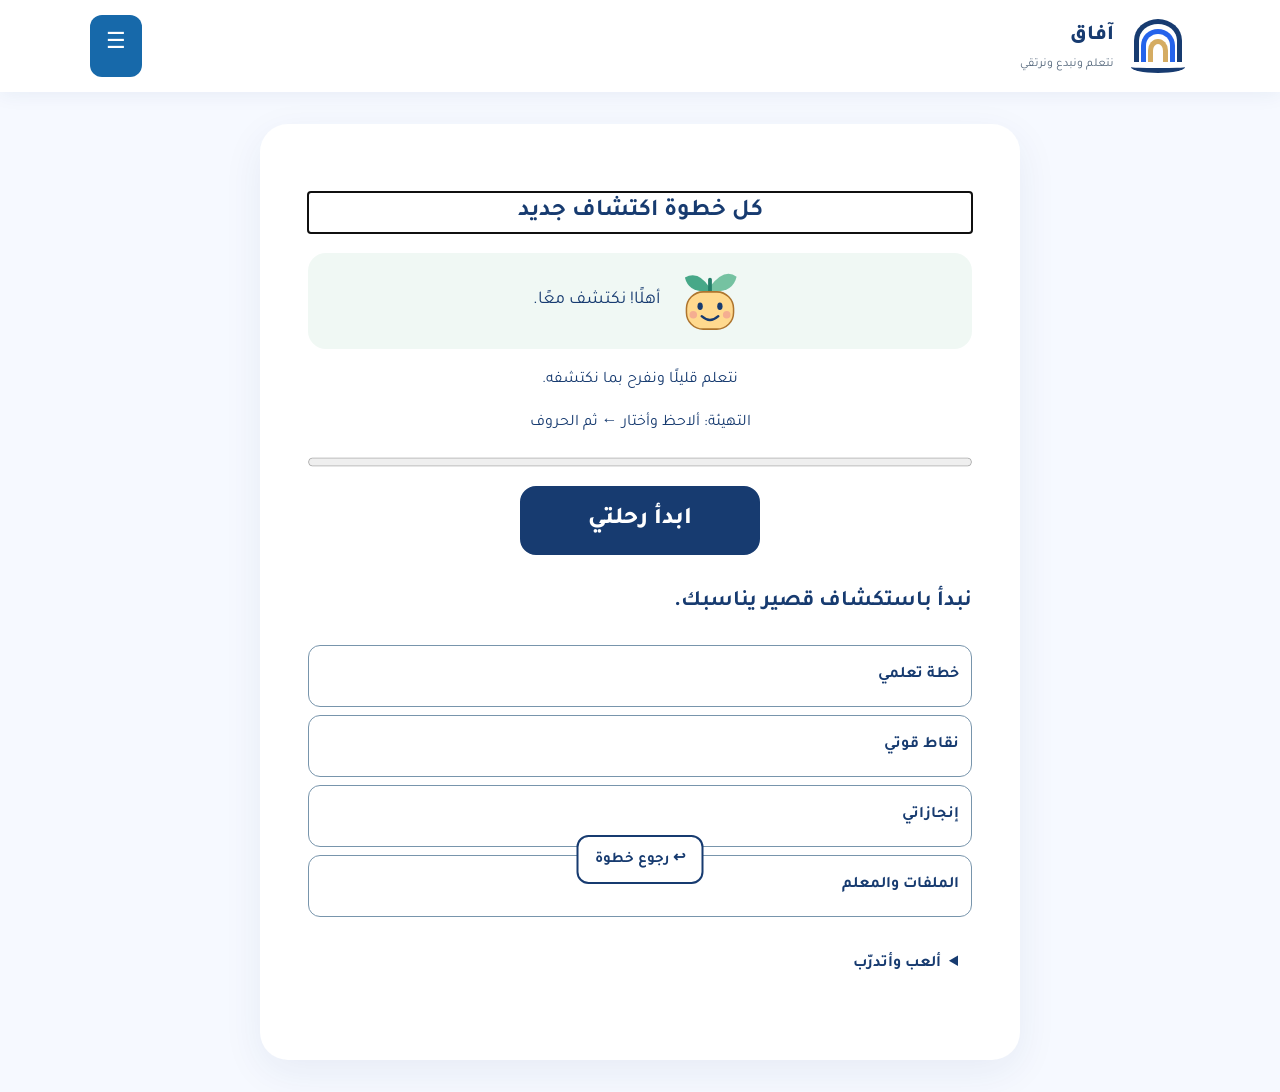
<file: index.html>
<!DOCTYPE html>
<html lang="ar" dir="rtl">
<head>
  <meta charset="UTF-8">
  <meta name="viewport" content="width=device-width, initial-scale=1">
  <meta name="theme-color" content="#173b70">
  <meta name="description" content="آفاق لتأسيس الأطفال في القراءة والكتابة العربية">
  <title>آفاق</title>
  <link rel="stylesheet" href="styles.css">

<link rel="stylesheet" href="visual-dark-fix.css">
  <link rel="stylesheet" href="afaq-fonts.css">
<link rel="stylesheet" href="large-questions.css?v=1">
<link rel="stylesheet" href="independent-writing.css?v=1">
<link rel="stylesheet" href="student-journey.css"><link rel="stylesheet" href="diagnostic-placement.css"><link rel="stylesheet" href="child-experience.css"><link rel="stylesheet" href="afaq-workspace.css"><link rel="stylesheet" href="child-activity.css">
<link rel="stylesheet" href="personalized-learning.css">
</head>
<body>
  <header class="topbar">
    <div class="brand">
      <div class="brand-logo afaq-coded-logo" role="img" aria-label="شعار آفاق"><span class="afaq-arch arch-one"></span><span class="afaq-arch arch-two"></span><span class="afaq-arch arch-three"></span><span class="afaq-book"></span></div>
      <div>
        <h1>آفاق</h1>
        <p>نتعلم ونبدع ونرتقي</p>
      </div>
    </div>
    <button id="soundToggle" class="sound-button" type="button">🔊 الصوت</button>
  </header>

  <main class="container">
    <section class="welcome">
      <div>
        <span class="welcome-label">رحلة التعلم الممتعة</span>
        <h2>أهلًا بك في عالم الحروف!</h2>
        <p>هيا نتعلم القراءة والكتابة من البداية، خطوة بخطوة.</p>
        <button class="primary-button" id="startButton">ابدأ التعلم ←</button>
      </div>
      <div class="welcome-art" aria-hidden="true">أ ب ت</div>
    </section>

    <section class="progress-section">
      <div class="section-heading">
        <h2>رحلتك التعليمية</h2>
        <span id="progressText">0% مكتمل</span>
      </div>
      <div class="progress-track">
        <div id="progressBar"></div>
      </div>
      <p class="muted">كل خطوة صغيرة تقربك من إتقان القراءة.</p>
    </section>

    <section id="stages">
      <div class="section-heading">
        <h2>ماذا سنتعلم اليوم؟</h2>
        <span class="section-icon">🌟</span>
      </div>

      <div class="stage-grid">
        <button class="stage-card" data-stage="preparation">
          <span class="stage-icon">✏️</span>
          <strong>التهيئة والاستعداد</strong>
          <small>التتبع والتمييز والانتباه</small>
        </button>

        <button class="stage-card" data-stage="letters">
          <span class="stage-icon">🔤</span>
          <strong>عالم الحروف</strong>
          <small>أشكال الحروف وأصواتها</small>
        </button>

        <button class="stage-card" data-stage="movements">
          <span class="stage-icon">🎵</span>
          <strong>الحركات والمدود</strong>
          <small>الفتحة والضمة والكسرة والسكون</small>
        </button>

        <button class="stage-card" data-stage="combination">
          <span class="stage-icon">🧩</span>
          <strong>تركيب الكلمات</strong>
          <small>نجمع الحروف ونقرأ الكلمات</small>
        </button>

        <button class="stage-card" data-stage="writing">
          <span class="stage-icon">🖍️</span>
          <strong>الكتابة والتدريب</strong>
          <small>نتدرب على الكتابة والتتبع</small>
        </button>

        <button class="stage-card" data-stage="games">
          <span class="stage-icon">🏆</span>
          <strong>الألعاب والتحديات</strong>
          <small>نتعلم ونلعب ونكسب النجوم</small>
        </button>
      </div>
    </section>

    <section class="today-card">
      <div>
        <span class="welcome-label">تحدي اليوم</span>
        <h2>هل أنت مستعد لاكتشاف حرف جديد؟</h2>
        <p>ابدأ رحلتك واكتشف عالم اللغة العربية.</p>
      </div>
      <span class="today-star">⭐</span>
    </section>
  </main>

  <footer>
    <strong>آفاق | AFAQ</strong>
    <p>0531343626</p>
    <small>التعلم رحلة ممتعة تبدأ بخطوة.</small>
  </footer>

  <script src="adult-session.js"></script><script src="sounds/effects.js?v=20261111045951"></script><script src="app.js?v=20261115050009"></script>
<script src="writing-board.js"></script>
<script src="word-builder.js"></script>
<script src="skill-menu.js"></script>
<script src="group1-engine.js"></script>
<script src="group1-extra-loader.js"></script>
<script src="preparation.js"></script>
<script src="visual-levels.js"></script>
<script src="memory-game.js"></script>
<script src="auditory-game.js"></script>
  <script src="extra-preparation-games.js"></script>
  <script src="theme-language.js"></script>

<script src="unit1-rules.js"></script>


<script src="unit1-learning.js"></script>
<button id="seviat-menu-button"
  type="button"
  aria-label="فتح القائمة"
  aria-expanded="false"
  aria-controls="seviat-sidebar"
  style="position:fixed;top:16px;right:16px;z-index:9998;
  padding:12px 16px;border-radius:12px;
  background:#1769aa;color:white;border:0;
  font-size:24px;cursor:pointer">
  ☰
</button>

<div id="seviat-menu-overlay"
  style="display:none;position:fixed;inset:0;
  background:rgba(0,0,0,.55);z-index:9998"></div>

<aside id="seviat-sidebar"
  aria-label="القائمة الجانبية"
  style="position:fixed;top:0;right:0;bottom:0;
  width:min(320px,85vw);background:#14283e;
  color:white;z-index:9999;padding:24px;
  box-sizing:border-box;overflow-y:auto;
  transform:translateX(110%);
  transition:transform .25s ease">

  <button id="seviat-menu-close"
    type="button"
    style="background:transparent;color:white;
    border:0;font-size:28px;cursor:pointer"
    aria-label="إغلاق القائمة">✕</button>

  <h2>آفاق | AFAQ</h2>
  <hr>

  <button id="seviat-parent-settings"
    type="button"
    style="width:100%;padding:16px;
    background:#1769aa;color:white;
    border:0;border-radius:12px;
    font-size:17px;cursor:pointer">
    ⚙️ إعدادات المعلم وولي الأمر
  </button>

  <p style="margin-top:20px;font-size:14px">
    التحكم في الحروف والمهارات والألعاب
  </p>
</aside>
<script src="parent-controls.js?v=20261111052857"></script>
<script src="access-tree.js?v=2"></script>
<script src="./access-guard.js?v=3"></script>
<script src="activity-access.js"></script>
<script src="independent-writing.js?v=1"></script>
<link rel="stylesheet" href="unit2-preparation.css?v=4"><script src="unit2-preparation.js?v=4"></script>
<script src="seviat-sound-settings.js?v=2"></script>
<script src="journey-rules.js"></script><script src="afaq-teaching-progression.js"></script><script src="adaptive-learning.js"></script><script src="adaptive-activities.js"></script><script src="arabic-learning-path.js"></script><script src="journey-interactions.js"></script><script src="learning-companion.js"></script><script src="diagnostic-placement.js"></script><script src="diagnostic-content.js"></script><script src="diagnostic-ui.js"></script><script src="child-experience.js"></script><script src="game-onboarding.js"></script><script src="guided-audio.js"></script><script src="student-voice.js"></script><script src="child-experience-ui.js"></script><script src="arabic-speech.js"></script><script src="afaq-vowel-audio.js?v=2"></script><script src="child-activity.js"></script><link rel="stylesheet" href="literacy-foundation.css"><script src="literacy-foundation.js"></script><script src="literacy-foundation-ui.js"></script><script src="personalized-learning.js"></script><script src="personalized-learning-ui.js"></script><script src="afaq-question-audio-bridge.js"></script><script>
window.addEventListener('DOMContentLoaded', function () {
  if (!window.AfaqQuestionAudioBridge) return;

  window.AfaqQuestionAudioBridge.load(
    'data/question-bank-audio-plan.json'
  ).catch(function (error) {
    console.warn('AFAQ question audio plan:', error);
  });
});
</script><script src="afaq-question-skill-mapping.js"></script><script src="afaq-question-journey-adapter.js"></script><script src="afaq-question-eligibility.js"></script><script src="afaq-question-integration.js"></script><script src="afaq-question-content-guard.js"></script><script src="afaq-question-bank-bridge.js"></script><script src="afaq-question-audio.js"></script><script src="afaq-question-bank-activities.js?v=20261122-1"></script>
<script src="student-journey.js"></script><script src="afaq-workspace-core.js"></script><script src="afaq-workspace.js"></script><link rel="stylesheet" href="unit3-alif-pilot.css"><script src="unit3-alif-pilot.js"></script><script src="afaq-alif-audio-instructions.js"></script><script src="unit3-alif-pilot-ui.js?v=2"></script><script src="afaq-activity-audio.js?v=5"></script><script src="afaq-audio-library.js?v=2"></script><script src="afaq-audio-catalog.js?v=1"></script><script src="afaq-owner-menu.js?v=4"></script><script src="afaq-audio-management.js?v=3"></script>
<script src="afaq-smart-audio-ui.js?v=4"></script>
</body>

</html>
</file>
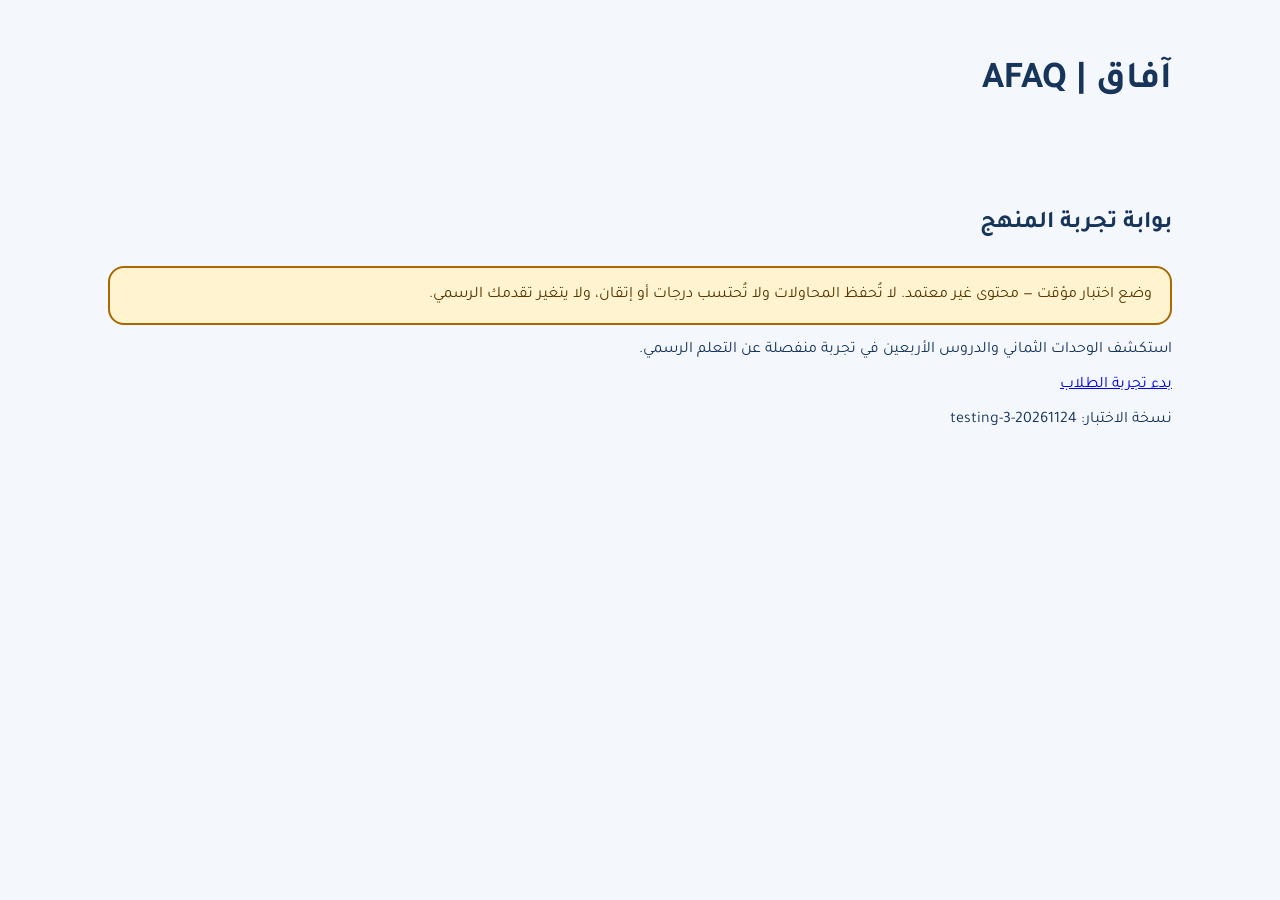
<file: student-index.html>
﻿<!doctype html>
<html lang="ar" dir="rtl">
<head>
  <meta charset="utf-8">
  <meta name="viewport" content="width=device-width,initial-scale=1">
  <title>آفاق | AFAQ</title>
  <link rel="stylesheet" href="afaq-fonts.css?v=20261124-testing-3">
  <link rel="stylesheet" href="afaq-student-testing.css?v=20261124-testing-3">
  <link rel="manifest" href="manifest.json">
  <script defer src="afaq-cache-refresh.js?v=20261124-testing-3"></script>
</head>
<body>
  <header><h1>آفاق | AFAQ</h1></header>
  <main>
    <h2>بوابة تجربة المنهج</h2>
    <aside id="testing-notice" role="note">وضع اختبار مؤقت — محتوى غير معتمد. لا تُحفظ المحاولات ولا تُحتسب درجات أو إتقان، ولا يتغير تقدمك الرسمي.</aside>
    <p>استكشف الوحدات الثماني والدروس الأربعين في تجربة منفصلة عن التعلم الرسمي.</p>
    <a id="student-testing-entry" href="testing.html">بدء تجربة الطلاب</a>
    <p>نسخة الاختبار: 20261124-testing-3</p>
  </main>
</body>
</html>
</file>
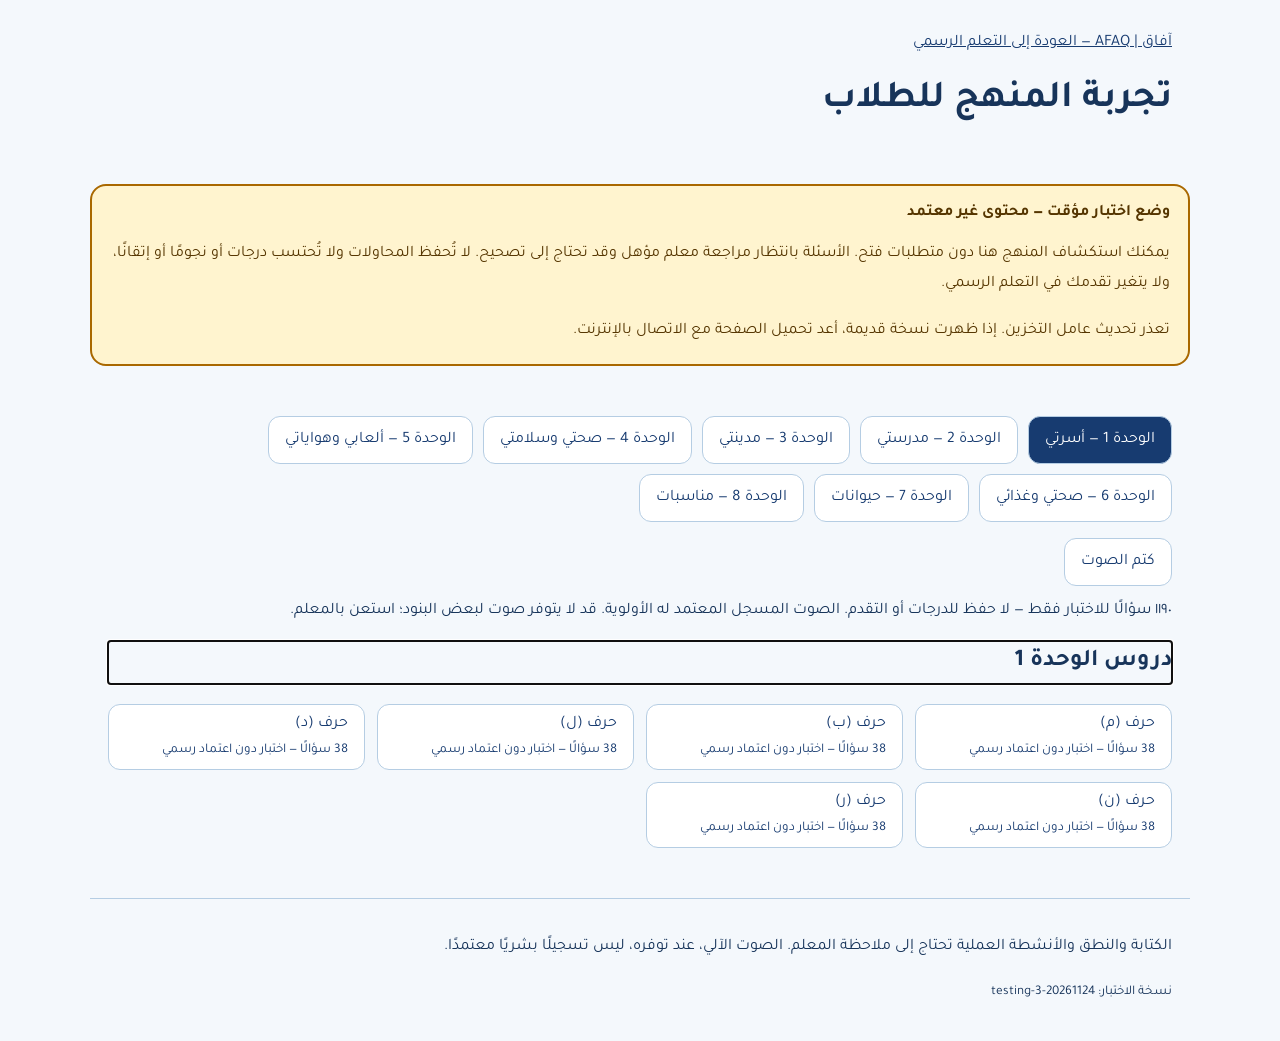
<file: testing.html>
﻿<!doctype html>
<html lang="ar" dir="rtl">
<head>
  <meta charset="utf-8">
  <meta name="viewport" content="width=device-width,initial-scale=1">
  <meta name="robots" content="noindex,nofollow">
  <meta name="description" content="آفاق — تجربة مؤقتة لبنك الأسئلة، دون درجات أو إتقان رسمي">
  <title>آفاق | اختبار الطلاب المؤقت</title>
  <link rel="stylesheet" href="afaq-fonts.css?v=20261124-testing-3">
  <link rel="stylesheet" href="afaq-student-testing.css?v=20261124-testing-3">
  <script src="afaq-cache-refresh.js?v=20261124-testing-3" defer></script>
</head>
<body data-mode="student" data-experience="student-testing">
  <header><a href="./">آفاق | AFAQ — العودة إلى التعلم الرسمي</a><h1>تجربة المنهج للطلاب</h1></header>
  <aside id="testing-notice" role="note"><strong>وضع اختبار مؤقت — محتوى غير معتمد</strong><p>يمكنك استكشاف المنهج هنا دون متطلبات فتح. الأسئلة بانتظار مراجعة معلم مؤهل وقد تحتاج إلى تصحيح. لا تُحفظ المحاولات ولا تُحتسب درجات أو نجومًا أو إتقانًا، ولا يتغير تقدمك في التعلم الرسمي.</p></aside>
  <main id="student-testing" aria-busy="true"><p role="status">نجهز وحدات المنهج…</p></main>
  <footer><p>الكتابة والنطق والأنشطة العملية تحتاج إلى ملاحظة المعلم. الصوت الآلي، عند توفره، ليس تسجيلًا بشريًا معتمدًا.</p><small>نسخة الاختبار: 20261124-testing-3</small></footer>
  <script src="afaq-student-effects.js?v=20261124-testing-3"></script>
  <script src="afaq-testing-audio.js?v=20261124-testing-3"></script>
  <script src="afaq-student-speech.js?v=20261124-testing-3"></script>
  <script src="afaq-question-audio-bridge.js?v=20261124-testing-3"></script>
  <script src="afaq-question-audio.js?v=20261124-testing-3"></script>
  <script src="afaq-question-bank-bridge.js?v=20261124-testing-3"></script>
  <script src="afaq-question-bank-activities.js?v=20261124-testing-3"></script>
  <script src="afaq-student-testing.js?v=20261124-testing-3"></script>
</body>
</html>
</file>
<file: styles.css>
@import url('https://fonts.googleapis.com/css2?family=Tajawal:wght@400;500;600;700;800&display=swap');

:root {
  --navy: #173b70;
  --blue: #2878cf;
  --sky: #eaf4ff;
  --orange: #ffb547;
  --green: #25a77b;
  --purple: #8b68cf;
  --pink: #ef8ca8;
  --ink: #26364d;
  --muted: #748196;
  --paper: #f6f9ff;
  --white: #ffffff;
  --radius: 22px;
}

* {
  box-sizing: border-box;
}

body {
  margin: 0;
  font-family: 'Tajawal', Tahoma, sans-serif;
  background: var(--paper);
  color: var(--ink);
  line-height: 1.7;
}

button {
  font: inherit;
  cursor: pointer;
}

.topbar {
  background: var(--white);
  padding: 14px max(5%, calc((100% - 1100px) / 2));
  display: flex;
  justify-content: space-between;
  align-items: center;
  box-shadow: 0 3px 18px #173b7010;
}

.brand {
  display: flex;
  align-items: center;
  gap: 12px;
}

.brand-logo {
  width: 52px;
  height: 52px;
  border-radius: 17px;
  display: grid;
  place-items: center;
  color: white;
  font-size: 30px;
  font-weight: 800;
  background: linear-gradient(135deg, var(--blue), var(--purple));
}

.brand h1 {
  font-size: 21px;
  margin: 0;
  color: var(--navy);
  font-weight: 800;
}

.brand p {
  margin: 0;
  color: var(--muted);
  font-size: 12px;
}

.sound-button {
  border: 1px solid #dce8f7;
  background: var(--sky);
  color: var(--navy);
  border-radius: 30px;
  padding: 8px 16px;
  font-weight: 700;
}

.container {
  max-width: 1100px;
  width: 90%;
  margin: 32px auto;
}

.welcome {
  background: linear-gradient(115deg, #173b70, #347fd0);
  border-radius: 30px;
  padding: 38px;
  color: white;
  display: flex;
  justify-content: space-between;
  align-items: center;
  overflow: hidden;
  position: relative;
  min-height: 250px;
  box-shadow: 0 15px 35px #173b7025;
}

.welcome-label {
  display: inline-block;
  color: #ffd47e;
  font-weight: 800;
  font-size: 14px;
}

.welcome h2 {
  font-size: clamp(25px, 4vw, 37px);
  margin: 8px 0;
  font-weight: 800;
}

.welcome p {
  color: #e4efff;
  margin: 5px 0 20px;
}

.welcome-art {
  font-size: clamp(45px, 9vw, 95px);
  font-weight: 800;
  color: #ffffff30;
  transform: rotate(-8deg);
  letter-spacing: 5px;
  white-space: nowrap;
}

.primary-button {
  border: 0;
  background: var(--orange);
  color: #51330a;
  border-radius: 14px;
  padding: 12px 25px;
  font-weight: 800;
  transition: .2s;
}

.primary-button:hover {
  transform: translateY(-3px);
  background: #ffca70;
}

.progress-section,
.today-card {
  background: white;
  border: 1px solid #e7edf7;
  border-radius: var(--radius);
  padding: 22px;
  margin-top: 25px;
}

.section-heading {
  display: flex;
  justify-content: space-between;
  align-items: center;
  gap: 10px;
  margin-bottom: 15px;
}

.section-heading h2 {
  color: var(--navy);
  font-size: 21px;
  margin: 0;
  font-weight: 800;
}

#progressText {
  color: var(--green);
  font-weight: 800;
}

.progress-track {
  height: 12px;
  background: #edf1f7;
  border-radius: 20px;
  overflow: hidden;
}

#progressBar {
  height: 100%;
  width: 0;
  background: linear-gradient(90deg, var(--green), #75d6b0);
  border-radius: 20px;
  transition: width .5s;
}

.muted {
  color: var(--muted);
  font-size: 13px;
  margin-bottom: 0;
}

#stages {
  margin-top: 35px;
}

.stage-grid {
  display: grid;
  grid-template-columns: repeat(3, 1fr);
  gap: 17px;
}

.stage-card {
  border: 1px solid #e7edf7;
  background: white;
  border-radius: var(--radius);
  min-height: 175px;
  padding: 22px 14px;
  text-align: right;
  display: flex;
  flex-direction: column;
  align-items: flex-start;
  gap: 7px;
  color: var(--ink);
  transition: transform .2s, box-shadow .2s;
}

.stage-card:hover {
  transform: translateY(-5px);
  box-shadow: 0 12px 25px #173b7015;
}

.stage-icon {
  font-size: 34px;
  margin-bottom: 3px;
}

.stage-card strong {
  color: var(--navy);
  font-size: 18px;
}

.stage-card small {
  color: var(--muted);
  font-size: 13px;
}

.stage-card:nth-child(2) .stage-icon { color: var(--blue); }
.stage-card:nth-child(3) .stage-icon { color: var(--purple); }
.stage-card:nth-child(4) .stage-icon { color: var(--green); }
.stage-card:nth-child(5) .stage-icon { color: var(--pink); }
.stage-card:nth-child(6) .stage-icon { color: var(--orange); }

.today-card {
  display: flex;
  justify-content: space-between;
  align-items: center;
  background: #fff9ed;
  border-color: #f7e6c6;
}

.today-card h2 {
  color: var(--navy);
  margin: 5px 0;
  font-size: 21px;
}

.today-card p {
  color: var(--muted);
  margin: 0;
}

.today-star {
  font-size: 50px;
}

footer {
  background: var(--navy);
  color: white;
  text-align: center;
  padding: 22px;
  margin-top: 45px;
}

footer p {
  margin: 4px;
  color: #d9e7ff;
}

footer small {
  color: #b9cce8;
}

@media (max-width: 700px) {
  .container {
    width: 92%;
    margin: 20px auto;
  }

  .welcome {
    padding: 25px 20px;
    min-height: 220px;
  }

  .welcome-art {
    font-size: 42px;
  }

  .stage-grid {
    grid-template-columns: repeat(2, 1fr);
    gap: 11px;
  }

  .stage-card {
    min-height: 155px;
    padding: 15px 11px;
  }

  .stage-card strong {
    font-size: 15px;
  }

  .stage-card small {
    font-size: 11px;
  }
}

@media (max-width: 380px) {
  .welcome-art {
    display: none;
  }

  .brand h1 {
    font-size: 18px;
  }

  .sound-button {
    padding: 7px 10px;
  }
}

/* AFAQ official logo */
.brand-logo {
  background: transparent;
  border-radius: 0;
  width: 64px;
  height: 64px;
  flex-shrink: 0;
}
.brand-logo .afaq-logo {
  display: block;
  width: 100%;
  height: 100%;
  object-fit: contain;
}

/* AFAQ coded logo */
.brand-logo.afaq-coded-logo {
  position: relative;
  display: block;
  width: 64px;
  height: 64px;
  min-width: 64px;
  flex: 0 0 64px;
  overflow: hidden;
  background: transparent;
  border-radius: 0;
}

.afaq-coded-logo .afaq-arch {
  position: absolute;
  display: block;
  border-style: solid;
  border-bottom: 0;
  border-radius: 50% 50% 0 0;
  transform: none;
}

.afaq-coded-logo .arch-one {
  width: 48px;
  height: 43px;
  top: 5px;
  left: 8px;
  border-width: 5px;
  border-color: #173b70;
}

.afaq-coded-logo .arch-two {
  width: 34px;
  height: 33px;
  top: 15px;
  left: 15px;
  border-width: 5px;
  border-color: #2563eb;
}

.afaq-coded-logo .arch-three {
  width: 20px;
  height: 23px;
  top: 25px;
  left: 22px;
  border-width: 5px;
  border-color: #d5ac62;
}

.afaq-coded-logo .afaq-book {
  position: absolute;
  width: 54px;
  height: 12px;
  bottom: 5px;
  left: 5px;
  border-bottom: 5px solid #173b70;
  border-radius: 0 0 50% 50%;
}


/* AFAQ coded logo visibility correction */
.topbar .brand-logo.afaq-coded-logo {
  background: transparent !important;
  background-image: none !important;
  box-shadow: none;
  isolation: isolate;
}

.topbar .afaq-coded-logo .afaq-arch {
  display: block !important;
  position: absolute !important;
  box-sizing: border-box;
  opacity: 1 !important;
  visibility: visible !important;
  z-index: 2;
}

.topbar .afaq-coded-logo .afaq-book {
  display: block !important;
  opacity: 1 !important;
  visibility: visible !important;
  z-index: 3;
}

.topbar .brand h1 {
  color: #173b70 !important;
  opacity: 1 !important;
}

.topbar .brand p {
  color: #52657a !important;
  opacity: 1 !important;
}
</file>
<file: visual-dark-fix.css>
﻿html[data-seviat-theme="dark"] #visualLevelList > div {
    background: #243650 !important;
    color: #ffffff !important;
    border: 1px solid #6485ad !important;
}

html[data-seviat-theme="dark"] #visualLevelList > div h3,
html[data-seviat-theme="dark"] #visualLevelList > div p {
    color: #ffffff !important;
}

html[data-seviat-theme="light"] #visualLevelList > div {
    background: #f2f7ff !important;
    color: #17345a !important;
}

html[data-seviat-theme="light"] #visualLevelList > div h3,
html[data-seviat-theme="light"] #visualLevelList > div p {
    color: #17345a !important;
}
</file>
<file: afaq-fonts.css>
﻿@import url('https://fonts.googleapis.com/css2?family=Noto+Naskh+Arabic:wght@400;500;600;700&family=Tajawal:wght@400;500;600;700;800&display=swap');

/* AFAQ - General interface */
body,
button,
input,
select,
textarea,
.stage-card,
.primary-button,
.sound-button {
    font-family: 'Tajawal', sans-serif;
}

/* AFAQ - Arabic educational content */
#activityArea h2,
#activityArea h3,
#activityArea .question-text,
#activityArea .question-prompt,
#activityArea #questionText,
#activityArea #questionPrompt,
#activityArea #quizOptions button,
#activityArea .option-button,
#activityArea .answer-option,
#activityArea .letter,
#activityArea .arabic-letter,
#activityArea .word,
#activityArea .syllable {
    font-family: 'Noto Naskh Arabic', serif !important;
    line-height: 1.9;
}

/* Keep Arabic diacritics clear */
#activityArea .arabic-letter,
#activityArea .letter {
    font-size: 2.5rem;
    line-height: 2;
}

/* AFAQ - Clear Arabic educational answers */
#quizOptions button,
#activityArea .option-button,
#activityArea .answer-option,
#activityArea .quiz-option {
    font-family: 'Noto Naskh Arabic', serif !important;
    font-size: clamp(30px, 5vw, 42px) !important;
    font-weight: 600 !important;
    line-height: 2 !important;
    min-height: 105px;
    color: #17345a;
}

/* Clear educational instructions */
#activityArea p,
#activityArea #quizFeedback,
#activityArea #questionInstruction {
    opacity: 1;
    line-height: 1.9;
}

/* Preserve readable answers in dark mode */
html[data-seviat-theme="dark"] #quizOptions button,
html[data-seviat-theme="dark"] #activityArea .option-button,
html[data-seviat-theme="dark"] #activityArea .answer-option {
    color: #ffffff !important;
}


/* Question bank: instructional Arabic retains readable marks on narrow screens. */
.afaq-bank-stimulus,.afaq-bank-activity > p,.afaq-bank-option-row > button:first-child,
.afaq-bank-word-cards,.afaq-bank-constructed-answer {
 font-family:'Noto Naskh Arabic',serif!important;line-height:2;overflow-wrap:anywhere;
}
.afaq-bank-stimulus,.afaq-bank-option-row > button:first-child{font-size:clamp(24px,5vw,36px)}
.afaq-bank-controls button{min-height:44px;max-width:100%}
.afaq-bank-controls textarea{box-sizing:border-box;max-width:100%;width:100%}
.afaq-bank-option-row{display:flex;flex-wrap:wrap;gap:8px;margin-block:8px}

/* Journey and current lesson renderers: preserve Arabic shaping and marks. */
#journey h3,#journey .journey-model,#journey .journey-options button,
#u1-options button,#activityArea .sv2-prompt,#activityArea .sv2-options button,
#activityArea .sv2-target,#activityArea [data-shape],.sw-guide {
 font-family:'Noto Naskh Arabic',serif!important;line-height:2!important;
 padding-block:12px;overflow:visible;letter-spacing:normal;
}
#journey .journey-options{grid-template-columns:repeat(auto-fit,minmax(min(120px,100%),1fr))}
#journey .journey-model{overflow-wrap:anywhere;margin-inline:0}
#journey .journey-options button{overflow-wrap:anywhere;min-width:0}

/* Scanning games stay touch friendly without a twenty-row mobile list. */
#journey .journey-options[data-family="attention"],#journey .journey-options[data-family="observation"]{grid-template-columns:repeat(3,minmax(0,1fr));gap:8px}
#journey .journey-options[data-family="attention"] button,#journey .journey-options[data-family="observation"] button{min-height:64px;padding:6px;font-size:30px}
#journey .journey-options svg{max-width:100%;height:auto}

#journey .journey-options[data-family="attention"] button,#journey .journey-options[data-family="observation"] button{padding-block:6px!important;margin:0}

/* Student session menu */
#journey:has(.journey-session-menu){position:relative}
#journey .journey-session-menu{
  position:relative;
  z-index:20;
  width:max-content;
  margin:0 0 12px auto;
  font-family:'Tajawal',sans-serif;
}
#journey .journey-session-menu>summary{
  display:grid;
  place-items:center;
  width:48px;
  height:48px;
  border:1px solid #d5ac62;
  border-radius:14px;
  background:#eaf4ff;
  color:#173b70;
  font-size:28px;
  cursor:pointer;
  list-style:none;
}
#journey .journey-session-menu>summary::-webkit-details-marker{display:none}
#journey .journey-session-menu-items{
  position:absolute;
  top:54px;
  right:0;
  width:min(260px,80vw);
  padding:12px;
  border:1px solid #dce5f0;
  border-radius:16px;
  background:#fff;
  box-shadow:0 12px 28px #173b7026;
  display:grid;
  gap:8px;
}
#journey .journey-session-menu:not([open]) .journey-session-menu-items{display:none}
#journey .journey-session-menu-items button{
  width:100%;
  font-family:'Tajawal',sans-serif;
  font-size:16px;
}
</file>
<file: large-questions.css>
/* Accessibility-first presentation for Unit 1 */
#activityArea #u1-options { display:grid!important;grid-template-columns:repeat(auto-fit,minmax(min(100%,150px),1fr));gap:16px!important;margin:20px 0!important; }
#activityArea #u1-options button {min-height:92px!important;padding:18px!important;font-size:clamp(32px,5vw,46px)!important;font-weight:800!important;border-radius:18px!important;touch-action:manipulation;}
#activityArea h3 {font-size:clamp(26px,4.5vw,38px)!important;line-height:1.65!important;text-align:center!important;margin:22px 0!important;}
#activityArea #u1-feedback {font-size:clamp(21px,3.5vw,29px)!important;font-weight:700!important;text-align:center!important;min-height:2em;}
#activityArea button:focus-visible {outline:4px solid #ffbf47!important;outline-offset:3px;}
#activityArea #u1-options button:disabled {opacity:.7;}
@media(max-width:450px){#activityArea #u1-options{grid-template-columns:repeat(2,minmax(0,1fr));}}
</file>
<file: independent-writing.css>
/* Independent writing studio */
.seviat-write-page{max-width:1100px;margin:24px auto;padding:clamp(12px,3vw,28px);direction:rtl}.seviat-write-page h2{font-size:clamp(26px,4vw,38px);margin:0 0 12px}.sw-hint{font-size:18px;line-height:1.7}.sw-settings{display:grid;grid-template-columns:repeat(2,minmax(0,1fr));gap:14px;margin:20px 0}.sw-field{display:flex;flex-direction:column;gap:8px;font-size:18px;font-weight:700}.sw-field select{width:100%;min-height:54px;padding:10px 14px;border:2px solid #7aa9d4;border-radius:12px;font:inherit;background:#fff;color:#152d49}.sw-board{position:relative;width:100%;height:clamp(340px,57vh,700px);background:#fff;border:3px solid #3e91c4;border-radius:18px;overflow:hidden;touch-action:none}.sw-board:fullscreen{height:100vh;width:100vw;border-radius:0}.sw-guide{position:absolute;inset:0;display:flex;justify-content:center;align-items:center;font-family:'Noto Naskh Arabic',serif;font-size:clamp(110px,20vw,260px);color:#bfd4e7;pointer-events:none;user-select:none;direction:rtl}.sw-guide.sw-trace{color:#d5dce4;opacity:.75}.sw-canvas{position:absolute;inset:0;width:100%;height:100%;touch-action:none;cursor:crosshair}.sw-controls{display:flex;gap:10px;flex-wrap:wrap;margin:16px 0}.sw-button{font:inherit;font-weight:700;font-size:17px;min-height:54px;padding:10px 18px;border-radius:12px;border:2px solid #4e9bd0;background:#eaf5ff;color:#12375d;cursor:pointer}.sw-button:focus-visible{outline:3px solid #ffb640;outline-offset:2px}.sw-feedback{font-size:21px;font-weight:700;min-height:30px}.sw-note{font-size:15px;opacity:.8}@media(max-width:650px){.sw-settings{grid-template-columns:1fr}.sw-board{height:55vh;min-height:320px}.sw-button{flex:1 1 40%}}
</file>
<file: student-journey.css>
body[data-mode="student"] #stages,body[data-mode="student"] .welcome,body[data-mode="student"] .progress-section:not(#activityArea),body[data-mode="student"] .today-card,body[data-mode="student"] #seviat-menu-button,body[data-mode="student"] footer{display:none!important}
body[data-mode="student"] #activityArea{display:none!important}
#journey{max-width:760px;margin:24px auto;padding:clamp(20px,5vw,48px);border-radius:28px;background:#fff;box-shadow:0 12px 40px #173b7012;text-align:center;color:#173b70}
#journey button,#teacherHub button,#teacherHub select,#teacherHub input{font:inherit;min-height:52px;padding:12px 20px;border-radius:16px;margin:6px;max-width:100%}
#journey .journey-options{display:grid;grid-template-columns:repeat(auto-fit,minmax(120px,1fr));gap:14px;margin:28px 0}
#journey .journey-options button{font-size:clamp(24px,5vw,38px);background:#edf5fb;border:2px solid #89b1c8;color:#173b70;min-height:88px}
#journey .journey-model{font-size:64px;margin:24px;line-height:1.8}#journey progress{width:100%;height:18px;accent-color:#23856d}
#journey [role="status"]{min-height:36px;font-size:22px}#journey button:focus-visible,#teacherHub button:focus-visible{outline:4px solid #e9a83c;outline-offset:4px}
#modeEntry{display:block;margin:24px auto;background:transparent;border:0;color:#52657a;font:inherit;padding:12px;min-height:48px}
#teacherHub{margin:20px auto;padding:24px;background:#f0f6fc;color:#173b70;border-radius:20px;max-width:1000px}#teacherHub label{display:inline-block;margin:8px}#teacherHub pre{white-space:pre-wrap;overflow-wrap:anywhere}body[data-mode="teacher"] #journey{display:none}
@media(prefers-reduced-motion:reduce){*{scroll-behavior:auto!important;transition:none!important}}

body[data-mode="student"] #seviat-settings-toggle,body[data-mode="student"] #seviat-settings-panel,body[data-mode="student"] #seviat-sidebar,body[data-mode="student"] #seviat-menu-overlay{display:none!important}

#journey>button:not(#journey-next):not(#journey-start):not(#journey-listen){background:transparent;color:#45627b;border:1px solid #b8cad8;box-shadow:none}

.adaptive-report{width:100%;border-collapse:collapse;font-size:15px}.adaptive-report th,.adaptive-report td{padding:10px;border-bottom:1px solid #b8cad8;text-align:start;overflow-wrap:anywhere}#teacherHub{overflow-x:auto}

/* Universal path: navigation metadata only; activities keep their existing Arabic typography. */
.path-current{margin:24px 0;padding:20px;border-radius:20px;background:#edf7f3;text-align:start;border-inline-start:5px solid #23856d}
.path-current h3{font-size:clamp(22px,4vw,30px);margin:8px 0}.path-current p{margin:8px 0}
#learning-path{text-align:start;border:1px solid #c8d8df;border-radius:18px;padding:16px;margin-top:24px}
#learning-path>summary{cursor:pointer;min-height:48px;display:list-item;font-size:20px;font-weight:700}
.path-worlds{display:grid;grid-template-columns:repeat(auto-fit,minmax(min(180px,100%),1fr));gap:8px;margin:16px 0}
#journey .path-worlds button{margin:0;background:#f1f5fa;border:1px solid #a4becb;color:#173b70;font-size:17px;white-space:normal;overflow-wrap:anywhere}
#journey .path-worlds [aria-pressed="true"]{border:3px solid #23856d;background:#e6f4ee}
.path-levels ol{list-style:none;padding:0;display:grid;gap:12px}.path-level{padding:12px;border:1px solid #c8d8df;border-radius:16px;display:flex;flex-wrap:wrap;gap:10px;align-items:center;background:#f8fbfd}
#journey .path-level button{margin:0;flex:1 1 180px;text-align:start;color:#173b70;background:#e7f2fa;border:1px solid #89b1c8;overflow-wrap:anywhere}
.path-level span{font-size:15px}.path-level[data-status="completed"]{border-color:#23856d;background:#edf7f3}.path-level button:disabled{opacity:1;color:#647584!important;background:#edf0f4!important;cursor:default}
.path-lesson,#journey .path-level-action{font-family:'Noto Naskh Arabic',serif;line-height:2;padding-block:10px;overflow:visible}
@media(max-width:420px){#learning-path{padding:12px}.path-level{padding:10px}.path-level span{display:block}.path-current{padding:14px}}

.learning-companion{display:flex;align-items:center;justify-content:center;gap:12px;max-width:100%;padding:10px 12px;margin:12px 0 18px;border-radius:18px;background:#f0f8f4;color:#214a48;text-align:start;pointer-events:none}
.companion-sprout{width:76px;height:76px;flex:0 0 76px;overflow:visible}.companion-message{font-family:'Tajawal',sans-serif;font-size:18px;line-height:1.6;margin:0;overflow-wrap:anywhere}.companion-body{transform-origin:50px 85px}
.learning-companion[data-motion="on"][data-state="idle"] .companion-body{animation:companion-breathe 5s ease-in-out infinite}
.learning-companion[data-motion="on"][data-state="welcome"] .companion-body,.learning-companion[data-motion="on"][data-state="hint"] .companion-body{animation:companion-wave .8s ease-in-out 1}
.learning-companion[data-motion="on"][data-state="success"] .companion-body,.learning-companion[data-motion="on"][data-state="celebration"] .companion-body,.learning-companion[data-motion="on"][data-state="level-completion"] .companion-body{animation:companion-hop .75s ease-out 1}
.learning-companion[data-state="retry"] .companion-mouth{d:path('M39 72 Q50 68 61 72')}
.learning-companion[data-motion="off"] *{animation:none!important}
@keyframes companion-breathe{50%{transform:translateY(-2px)}}@keyframes companion-wave{25%{transform:rotate(-5deg)}75%{transform:rotate(5deg)}}@keyframes companion-hop{40%{transform:translateY(-7px)}70%{transform:translateY(-2px)}}
.journey-rewards{padding:10px 14px;border-radius:16px;background:#fff7df;color:#654a1c;margin:18px 0}.journey-rewards p{margin:6px 0}.journey-rewards span{display:inline-block;padding:6px 10px;margin:4px;border-radius:12px;background:#fffdfa;font-size:15px}
#journey-comfort{text-align:start;margin-top:20px;padding:12px;border:1px solid #d1dde4;border-radius:14px}#journey-comfort summary{cursor:pointer;min-height:44px}#journey-comfort label{display:flex;align-items:center;gap:12px;min-height:48px;padding:8px 0}#journey-comfort input{width:24px;height:24px;flex:0 0 24px}
@media(max-width:420px){.companion-sprout{width:58px;height:58px;flex-basis:58px}.companion-message{font-size:16px}.learning-companion{gap:8px;padding:8px}}
@media(prefers-reduced-motion:reduce){.learning-companion *{animation:none!important;transition:none!important}}
</file>
<file: diagnostic-placement.css>
/* Diagnostic-only presentation; existing identity and approved-logo slot untouched. */
.diagnostic-arabic{font-family:'Noto Naskh Arabic',serif;font-size:clamp(26px,6vw,40px);line-height:2.2;padding-block:12px;overflow:visible;overflow-wrap:anywhere}
.diagnostic-view .journey-options{display:flex;flex-wrap:wrap;justify-content:center;gap:12px}
.diagnostic-view button{min-height:48px;min-width:48px;touch-action:manipulation}
.diagnostic-view label{display:block;padding:12px}.diagnostic-view input[type=checkbox]{width:24px;height:24px;vertical-align:middle;margin:8px}
.diagnostic-teacher{margin-block:24px;padding:clamp(12px,3vw,24px);border:1px solid #b8cad8;border-radius:20px;overflow-wrap:anywhere}
.diagnostic-teacher input,.diagnostic-teacher select{max-width:100%;min-height:44px;padding:8px;margin:8px}
.diagnostic-table{width:100%;table-layout:fixed;border-collapse:collapse}.diagnostic-table th,.diagnostic-table td{padding:8px;border:1px solid #b8cad8;overflow-wrap:anywhere}
.diagnostic-teacher pre{max-height:450px;overflow:auto;direction:rtl}
html[data-seviat-theme=dark] .diagnostic-teacher,html[data-seviat-theme=dark] #journey.diagnostic-view{background:#14283e;color:#fff}
html[data-seviat-theme=dark] .diagnostic-view button{color:#173b70;background:#eaf4ff}
html[data-seviat-theme=dark] .diagnostic-teacher select,html[data-seviat-theme=dark] .diagnostic-teacher input{color:#173b70;background:#fff}
@media(max-width:480px){.diagnostic-table th,.diagnostic-table td{font-size:13px;padding:4px}.diagnostic-teacher label{display:block!important}}
/* Keep encouragement readable against the companion’s pale panel in both themes. */
#journey.diagnostic-view .learning-companion .companion-message{color:#173b70!important}
#diagnostic-teacher>h3{padding-inline-end:64px}
</file>
<file: child-experience.css>
/* Phase 4 scoped child/adult presentation. No logo or base-theme edits. */
#journey .child-primary,#journey>#journey-next{background:#173b70!important;color:#fff!important;font-weight:800;font-size:24px;min-height:64px;min-width:min(240px,100%);border:2px solid #173b70}
#journey .path-current{margin:16px 0;padding:14px}.path-current h3{font-size:23px}
#journey .learning-companion .companion-message{color:#173b70!important}
.guided-instruction{border:1px solid #a4becb;border-radius:18px;padding:12px;margin:12px 0;font-family:Tajawal,sans-serif}
#journey .guided-instruction p{margin:6px 0;font-size:18px}.instruction-status{font-size:16px!important;min-height:0!important}
#journey .guided-instruction button{background:#eaf4ff!important;color:#173b70!important;border:1px solid #89b1c8;font-size:19px;min-height:52px}.guided-instruction button:disabled{opacity:.65}
.guided-instruction details>summary{cursor:pointer;padding:10px}.guided-instruction label{display:block;padding:8px}.guided-instruction input[type=range]{min-width:150px;max-width:100%;vertical-align:middle;accent-color:#2563eb}.guided-instruction input[type=checkbox]{width:24px;height:24px;vertical-align:middle}
.student-voice{margin:20px 0;padding:16px;border:2px solid #89b1c8;border-radius:20px;display:flex;gap:8px;flex-wrap:wrap;text-align:start}
.student-voice h3,.student-voice p,.student-voice label{width:100%;margin:6px 0}.student-voice p,.student-voice label{font-size:17px}.student-voice audio,.voice-review-item audio{width:100%;max-width:100%;min-width:0}
#journey .student-voice button{flex:1 1 140px;min-height:56px;margin:0;background:#eaf4ff!important;color:#173b70!important;border:1px solid #89b1c8;font-size:19px}
.student-voice input[type=checkbox]{width:24px;height:24px;vertical-align:middle;margin-inline-end:10px}
#journey .journey-retry-options{padding:16px;border:2px dashed #89b1c8;border-radius:18px;display:flex;gap:12px;flex-wrap:wrap}#journey .journey-retry-options p{width:100%}#journey .journey-retry-options button{background:#eaf4ff;color:#173b70;min-height:70px;min-width:70px;font-family:'Noto Naskh Arabic',serif;font-size:32px}
.child-adult-dashboard{margin:24px 0;padding:16px;border:1px solid #89b1c8;border-radius:18px;overflow-wrap:anywhere}.child-adult-dashboard label{display:block!important}.child-adult-dashboard input[type=checkbox]{width:24px;height:24px;min-height:24px!important;padding:0!important;vertical-align:middle}.child-adult-dashboard input,.child-adult-dashboard select{max-width:100%}
#child-domain-report{display:grid;grid-template-columns:repeat(auto-fit,minmax(min(220px,100%),1fr));gap:12px}#child-domain-report section{padding:12px;border:1px solid #89b1c8;border-radius:16px}
.child-skill-report{width:100%;table-layout:fixed;border-collapse:collapse;font-size:14px}.child-skill-report th,.child-skill-report td{padding:6px;border:1px solid #89b1c8;overflow-wrap:anywhere}
.voice-review-item{margin:12px 0;padding:12px;border:1px solid #89b1c8;border-radius:14px}
html[data-seviat-theme=dark] .guided-instruction,html[data-seviat-theme=dark] .student-voice,html[data-seviat-theme=dark] .child-adult-dashboard{background:#14283e;color:#fff}
@media(max-width:480px){#journey .journey-model{font-size:50px;margin:16px;line-height:2}.child-skill-report{font-size:12px}.child-skill-report td,.child-skill-report th{padding:3px}.student-voice{padding:12px}}
@media(prefers-reduced-motion:reduce){.student-voice,.guided-instruction{animation:none!important;transition:none!important}}
#journey .student-voice .voice-primary{background:#173b70!important;color:#fff!important;font-weight:800;border:2px solid #fff}#journey.speaking-view .journey-model{margin:4px;font-size:52px}#journey.speaking-view .student-voice{margin:8px 0}#journey.speaking-view>#journey-next{background:#eaf4ff!important;border:1px solid #89b1c8;color:#173b70!important;min-height:52px;font-size:20px}

#journey.speaking-view>h2{margin:0 0 12px;font-size:26px}#journey.speaking-view .learning-companion{padding:8px}#journey.speaking-view .companion-sprout{width:46px;height:46px}#journey.speaking-view .journey-model{font-size:48px;line-height:1.5;margin:0}#journey .student-voice [role=status]{font-size:17px;min-height:28px}
</file>
<file: afaq-workspace.css>
/* Scoped AFAQ workspace. Existing logo, instructional content and theme rules retained. */
html body[data-mode="student"] #seviat-menu-button{display:block!important}
html body[data-mode="student"] #seviat-sidebar{display:block!important}
html body[data-mode="student"] #seviat-menu-overlay{display:block!important}
html body #seviat-menu-overlay[style*="display: none"],html body #seviat-menu-overlay[style*="display:none"]{display:none!important}
#seviat-menu-button{position:static!important;flex-shrink:0;min-width:48px;min-height:48px;font-size:22px!important;margin-inline-start:10px}
#seviat-settings-toggle,#seviat-settings-panel,#soundToggle,#seviat-parent-settings,#seviat-sidebar>p,#modeEntry{display:none!important}
.topbar{gap:8px}#seviat-sidebar{max-width:100vw;overscroll-behavior:contain;text-align:start}#seviat-sidebar button,#seviat-sidebar label,#seviat-sidebar summary{font-family:Tajawal,sans-serif;min-height:48px;box-sizing:border-box}
#afaq-shared-settings{background:#14283e!important;color:#fff!important;border:0}#afaq-shared-settings button{display:block;width:100%;margin:8px 0;padding:12px;background:#eaf4ff;color:#173b70;border:1px solid #aac1db;border-radius:12px;font-size:18px}#afaq-shared-settings label{display:block;margin:14px 0}#afaq-shared-settings input[type=range]{display:block;width:100%;min-height:36px}#afaq-shared-settings details{padding:8px 0}#afaq-shared-settings input[type=checkbox]{width:24px;height:24px;vertical-align:middle}
#afaq-teacher-actions{display:grid;grid-template-columns:repeat(4,minmax(0,1fr));gap:8px;margin:12px 0}#afaq-teacher-actions button{margin:0;padding:12px 6px;background:#eaf4ff;color:#173b70;border:2px solid #89b1c8;font-weight:700}#afaq-teacher-actions button[aria-pressed=true]{background:#173b70;color:#fff}
#afaq-advanced[hidden],#afaq-session[hidden],#afaq-students[hidden],#afaq-reports[hidden]{display:none!important}#afaq-advanced,#afaq-students,#afaq-session,#afaq-reports{min-width:0;padding:12px;overflow-wrap:anywhere}#afaq-advanced pre{font-size:13px}#afaq-practice-library{text-align:start;margin:20px auto}#afaq-practice-library>summary{padding:14px;min-height:48px;font-weight:700;cursor:pointer}#afaq-practice-library details{margin:12px 0}#afaq-practice-library button{font-size:18px}
.afaq-report{font-family:Tajawal,sans-serif;text-align:right;direction:rtl;overflow-wrap:anywhere;padding:20px;background:white;color:#172d48;max-width:100%;box-sizing:border-box}.afaq-report h2,.afaq-report h3{line-height:1.8}.afaq-report-table{width:100%;table-layout:fixed;border-collapse:collapse;font-size:14px}.afaq-report-table th,.afaq-report-table td{padding:8px;border:1px solid #8fa9be;text-align:right;vertical-align:top;overflow-wrap:anywhere;line-height:1.9}.afaq-report-table td:first-child{font-family:'Noto Naskh Arabic',serif;font-size:17px}
#journey .journey-model,#journey .journey-options,.diagnostic-arabic{font-family:'Noto Naskh Arabic',serif;line-height:1.9}
html[data-afaq-reduced-motion=true] *,html[data-afaq-reduced-motion=true] *:before,html[data-afaq-reduced-motion=true] *:after{animation:none!important;transition:none!important;scroll-behavior:auto!important}
button:focus-visible,summary:focus-visible,input:focus-visible,select:focus-visible{outline:3px solid #e9a83c;outline-offset:3px}
@media(max-width:600px){#afaq-teacher-actions{grid-template-columns:repeat(2,minmax(0,1fr))}#teacherHub{padding:12px}#afaq-reports{padding:0}.afaq-report{padding:8px}.afaq-report-table{font-size:11px}.afaq-report-table th,.afaq-report-table td{padding:3px}.afaq-report-table td:first-child{font-size:14px}#journey{margin-top:12px}}
@media print{
@page{size:A4;margin:14mm}
body.afaq-printing{background:#fff!important;margin:0!important;color:#000!important}body.afaq-printing>*{display:none!important}body.afaq-printing>main{display:block!important;background:white!important;max-width:none!important;padding:0!important}body.afaq-printing main>*{display:none!important}body.afaq-printing main>#teacherHub{display:block!important;max-width:none!important;background:white!important;margin:0!important;padding:0!important;overflow:visible!important}body.afaq-printing #teacherHub>*{display:none!important}body.afaq-printing #teacherHub>#afaq-reports{display:block!important;padding:0!important}body.afaq-printing #afaq-reports>*{display:none!important}body.afaq-printing #afaq-reports>.afaq-report{display:block!important;padding:0!important}html body.afaq-printing .afaq-report,html body.afaq-printing .afaq-report section{background:#fff!important;color:#000!important}html body.afaq-printing .afaq-report *{color:#000!important;background:transparent!important;box-shadow:none!important}body.afaq-printing .afaq-report-table{font-size:10pt}body.afaq-printing .afaq-report-table td:first-child{font-size:11pt}body.afaq-printing thead{display:table-header-group}body.afaq-printing tr{break-inside:avoid}body.afaq-printing h2,body.afaq-printing h3{break-after:avoid}
}
@media screen and (max-width:600px){.afaq-report-table,.afaq-report-table tbody,.afaq-report-table tr,.afaq-report-table td{display:block;width:100%;box-sizing:border-box}.afaq-report-table thead{position:absolute;width:1px;height:1px;overflow:hidden;clip-path:inset(50%)}.afaq-report-table tr{border:1px solid #89b1c8;border-radius:12px;margin:12px 0;padding:8px;break-inside:avoid}.afaq-report-table td,.afaq-report-table td:first-child{font-size:16px;border:0;padding:8px 0;line-height:1.8}.afaq-report-table td:before{content:attr(data-label) ' : ';font-family:Tajawal,sans-serif;font-weight:700;display:block}.afaq-report-table td:first-child{font-family:'Noto Naskh Arabic',serif;font-size:20px}}

.afaq-report-table td:first-child{font-family:'Noto Naskh Arabic',serif!important}
@media print{html:has(body.afaq-printing){background:#fff!important;color-scheme:light!important}html body.afaq-printing{width:100%!important;max-width:none!important;min-width:0!important;background:#fff!important}body.afaq-printing>main.container{width:100%!important;margin:0!important;padding:0!important}body.afaq-printing #teacherHub,body.afaq-printing #afaq-reports,body.afaq-printing .afaq-report{width:100%!important;max-width:none!important;min-width:0!important;margin:0!important;padding:0!important;border-radius:0!important;overflow:visible!important}}
</file>
<file: child-activity.css>
/* Compact question surface; no overflow clipping of Arabic marks or controls. */
#journey.activity-focus{box-sizing:border-box;max-width:760px;margin:8px auto;padding:10px 14px;min-height:calc(100dvh - 16px);scroll-margin-top:8px;overflow-anchor:none;display:flex;flex-direction:column;gap:5px}
#journey.activity-focus h2{font-size:22px;line-height:1.4;margin:0}
#journey.activity-focus>p{font-size:16px;line-height:1.5;margin:0}
#journey.activity-focus .afaq-stage-goal{font-family:Tajawal,sans-serif;font-size:14px;color:#35576a}
#journey.activity-focus .learning-companion{margin:0;padding:0;min-height:0}
#journey.activity-focus .companion-sprout{max-height:32px;width:32px}
#journey.activity-focus .companion-message{font-size:15px;margin:0;line-height:1.4}
#journey.activity-focus h3{font-size:clamp(22px,4vw,30px);margin:0;padding-block:0;line-height:1.8!important}
#journey.activity-focus progress{height:8px;flex-shrink:0}
#journey.activity-focus .journey-model,#journey.activity-focus>div.diagnostic-arabic{font-size:clamp(32px,6vh,48px);margin:0;line-height:1.8!important;padding-block:0;min-height:64px}
#journey.activity-focus .journey-model svg{width:auto;height:64px;max-width:100%}
#journey.activity-focus .journey-options{display:grid;grid-template-columns:repeat(var(--answer-columns,2),minmax(0,1fr));gap:6px;margin:2px 0}
#journey.activity-focus .journey-options button{min-width:0;min-height:52px;margin:0;padding:2px 6px!important;font-size:clamp(23px,4vw,32px);line-height:1.7!important;touch-action:manipulation}
#journey.activity-focus .journey-options svg{max-width:100%;width:50px;height:50px}
#journey.activity-focus>button{min-height:44px;padding:7px 14px;margin:0;font-size:17px}
#journey.activity-focus>[role=status]{min-height:26px;font-size:17px;line-height:1.5;margin:0}
#journey.activity-focus .guided-instruction{padding:0;margin:0;display:flex;flex-wrap:wrap;justify-content:center;align-items:center;gap:4px;border:0}
#journey.activity-focus .guided-instruction>p:first-child{font-size:15px;line-height:1.4;margin:0;flex-basis:100%}
#journey.activity-focus .guided-instruction .instruction-status{font-size:13px;line-height:1.4;min-height:18px;margin:0;flex-basis:100%}
#journey.activity-focus .guided-instruction button{min-height:44px;margin:0;padding:6px 12px;font-size:16px}
#journey.activity-focus .guided-instruction details{margin:0;padding:0;font-size:14px}
#journey.activity-focus .guided-instruction summary{min-height:44px;display:flex;align-items:center;cursor:pointer;padding:0 12px}
#journey.activity-focus .guided-instruction details[open]{flex-basis:100%;background:var(--surface,#edf5fb);padding:8px}
#journey.activity-focus #afaq-activity-menu{background:#e8f1f8;color:#163c62;border:1px solid #7895ac}
#journey.activity-focus button:disabled{opacity:1;background:#e0e7ed;color:#425466;border:1px solid #9daebd;cursor:default}
#afaq-activity-help{box-sizing:border-box;width:min(94vw,560px);max-height:90dvh;overflow:auto;border:2px solid #7895ac;border-radius:20px;background:#fff;color:#173b70;font-family:Tajawal,sans-serif;padding:20px}
#afaq-activity-help::backdrop{background:#132a46b3}
#afaq-activity-help button,#afaq-activity-help summary{min-height:44px;padding:8px 12px;font:inherit;cursor:pointer}
#afaq-activity-help button{border:1px solid #7895ac;background:#edf5fb;color:#173b70;border-radius:10px;margin:4px}
#afaq-demo{border:2px dashed #7895ac;padding:12px;margin:12px 0}.demo-model{font-size:48px;text-align:center}.demo-options{display:flex;justify-content:center}.demo-options button{font-size:32px!important;min-width:64px}
#afaq-shared-settings>p{font-size:13px;line-height:1.6}#afaq-shared-settings>button{padding:8px 12px;min-height:44px;margin:3px 0}#afaq-audio-settings{border-block:1px solid #7895ac;padding:8px 0;margin:8px 0}#afaq-audio-settings>summary{min-height:44px;cursor:pointer;font-weight:700}#afaq-audio-settings label{display:flex;align-items:center;justify-content:space-between;gap:8px;padding:6px 0}#afaq-audio-settings input[type=range]{width:125px;min-height:44px}.afaq-request-error{color:#fff;background:#803616;padding:10px;border-radius:8px}
[data-seviat-theme=dark] #journey.activity-focus .afaq-stage-goal{color:#c9dfed}
[data-seviat-theme=dark] #journey.activity-focus #afaq-activity-menu,[data-seviat-theme=dark] #afaq-activity-help,[data-seviat-theme=dark] #afaq-activity-help button{background:#183b55;color:#f5f9ff}
[data-seviat-theme=dark] #journey.activity-focus button:disabled{background:#32495b;color:#e4edf3;border-color:#7895ac}
@media(max-height:700px){#journey.activity-focus{gap:2px;padding:8px 10px}#journey.activity-focus .learning-companion{display:none}#journey.activity-focus h2{font-size:19px}#journey.activity-focus .journey-options button{min-height:44px}#journey.activity-focus .journey-options svg{height:40px}#journey.activity-focus .journey-model svg{height:50px}#journey.activity-focus .journey-model{min-height:50px}#journey.activity-focus h3{font-size:22px}}
@media(prefers-reduced-motion:reduce){#journey.activity-focus *,#afaq-activity-help *{animation:none!important;scroll-behavior:auto!important}}
#journey.activity-focus .activity-tools{display:flex;gap:6px;order:100;justify-content:center;margin-top:2px}#journey.activity-focus .activity-tools button{font-size:15px;min-height:44px;margin:0;padding:6px 10px;flex:1;max-width:50%}#journey.activity-focus>#journey-next{min-height:44px!important;font-size:19px;padding:6px 12px}

#afaq-speech-review{border:1px solid #7895ac;padding:12px;border-radius:16px;margin-block:12px}#afaq-speech-review textarea{display:block;width:100%;min-height:100px;box-sizing:border-box;font-family:'Noto Naskh Arabic',serif;font-size:24px;line-height:2}#afaq-speech-review select{max-width:100%;white-space:normal}#afaq-speech-review input[type=checkbox]{min-height:24px;width:24px;height:24px}

#journey.activity-focus .guided-instruction button:disabled{opacity:1!important;background:#e0e7ed!important;color:#425466!important;border-color:#9daebd}#journey.activity-focus .activity-tools #journey-home{background:#e8f1f8!important;color:#163c62!important;border:1px solid #7895ac}
html[data-seviat-theme=dark] #journey.activity-focus .guided-instruction button:disabled{background:#32495b!important;color:#e4edf3!important}html[data-seviat-theme=dark] #journey.activity-focus .activity-tools #journey-home{background:#183b55!important;color:#f5f9ff!important}

#journey.activity-focus .journey-model:empty{display:none}#journey.activity-focus.activity-dense{padding-inline:6px}#journey.activity-focus.activity-dense .journey-options{gap:3px}#journey.activity-focus.activity-dense .guided-instruction>p:first-child{position:absolute;width:1px;height:1px;overflow:hidden;clip-path:inset(50%);white-space:nowrap}

#journey.activity-focus .guided-instruction>.instruction-replay,#journey.activity-focus .guided-instruction>details,#journey.activity-focus .guided-instruction>.question-replay,#journey.activity-focus .guided-instruction>.example-replay{order:1}#journey.activity-focus .guided-instruction>.instruction-status{order:2}
</file>
<file: personalized-learning.css>
﻿#phase6-home,#phase6-adult-plan{font-family:Tajawal,sans-serif;text-align:start;line-height:1.8;max-width:100%;box-sizing:border-box}#phase6-home>p{font-size:18px;font-weight:700}#phase6-home details,#phase6-adult-plan details,#phase6-bypass{padding:8px 12px;margin-block:8px;border:1px solid #7895ac;border-radius:12px}#phase6-home summary,#phase6-adult-plan summary,#phase6-bypass summary{min-height:44px;cursor:pointer;display:flex;align-items:center;font-weight:700}#phase6-home button,#phase6-registration button,#phase6-adult-plan button,#phase6-bypass button{min-height:44px;max-width:100%;padding:8px 12px;margin:4px;border:1px solid #7895ac;border-radius:10px;background:#e8f1f8;color:#163c62;font:inherit;white-space:normal}#phase6-registration{box-sizing:border-box;width:min(92vw,500px);max-height:90dvh;overflow:auto;border:2px solid #7895ac;border-radius:16px;background:#fff;color:#163c62;font-family:Tajawal,sans-serif;line-height:1.8;padding:18px}#phase6-registration::backdrop{background:#132a46b3}#phase6-registration label{display:block;margin-block:12px}#phase6-registration input:not([type=checkbox]),#phase6-bypass input,#phase6-bypass select{box-sizing:border-box;max-width:100%;min-height:44px;font:inherit}#phase6-registration button:disabled{background:#e0e7ed;color:#425466;opacity:1}html[data-seviat-theme=dark] #phase6-registration{background:#183b55;color:#f5f9ff}html[data-seviat-theme=dark] #phase6-home button,html[data-seviat-theme=dark] #phase6-registration button,html[data-seviat-theme=dark] #phase6-adult-plan button,html[data-seviat-theme=dark] #phase6-bypass button{background:#183b55;color:#f5f9ff}@media(prefers-reduced-motion:reduce){#phase6-home *,#phase6-registration *{animation:none!important;scroll-behavior:auto!important}}@media print{#phase6-report-plan{break-inside:auto;font-family:Tajawal,sans-serif;color:#111}#phase6-report-plan details{display:block;border:0}#phase6-report-plan button{display:none}}
</file>
<file: unit2-preparation.css>
.sv2-entry{display:flex;flex-wrap:wrap;gap:14px;margin:22px 0}.sv2-btn{font:inherit;font-size:1.2rem;font-weight:700;min-height:58px;padding:14px 20px;border:2px solid #76bde6;border-radius:15px;background:#165d8c;color:white;cursor:pointer}.sv2-btn:hover{background:#2379a9}.sv2-btn:disabled{opacity:.6;cursor:default}.sv2-area{direction:rtl;text-align:center}.sv2-area h2{font-size:clamp(1.5rem,4vw,2.3rem)}.sv2-area p{font-size:1.1rem}.sv2-area>.sv2-btn{margin:8px}.sv2-options{display:flex;flex-wrap:wrap;justify-content:center;gap:14px;margin:20px 0}.sv2-options .sv2-btn{min-width:90px;font-size:2rem}.sv2-prompt,.sv2-target{font-size:clamp(1.7rem,5vw,3rem);font-weight:800;margin:22px 0}.sv2-feedback{min-height:2rem;font-weight:bold}.sv2-hint{opacity:.85}@media(max-width:600px){.sv2-entry{flex-direction:column}.sv2-btn{width:100%}.sv2-options .sv2-btn{width:auto;min-width:70px}}
.sv2-area .sv2-btn[hidden]{display:none!important}.sv2-area .sv2-feedback{font-size:1.25rem;min-height:2.5rem}.sv2-area .sv2-target{letter-spacing:.08em;white-space:pre-wrap}.sv2-area .sv2-options .sv2-btn{font-family:"Noto Naskh Arabic",Tajawal,sans-serif;min-height:78px;padding:12px 22px}
</file>
<file: unit3-alif-pilot.css>
.pilot-task{max-width:56rem;margin:0 auto;padding:1rem;font-family:Tajawal,sans-serif;overflow-wrap:anywhere}.pilot-task .pilot-model,.pilot-task #pilot-composed,.pilot-task #pilot-response button{font-family:'Noto Naskh Arabic',serif;font-size:clamp(1.8rem,5vw,3rem);line-height:1.9;overflow:visible}.pilot-model{text-align:center;margin:.4rem}.pilot-task button,#pilot-workspace button{min-height:48px;min-width:48px;padding:.5rem 1rem;margin:.3rem;border:2px solid #286692;border-radius:14px;color:#123b56;background:#f2faff}.pilot-task button[aria-pressed=true]{background:#174d71;color:#fff}.pilot-task button:disabled{opacity:.65}.pilot-choices{display:flex;flex-wrap:wrap;justify-content:center;gap:.5rem}.pilot-message{padding:.6rem;border-inline-start:4px solid #286692;line-height:1.8}.pilot-task progress{width:100%;height:14px}#pilot-workspace label{display:block;padding:.3rem}#pilot-workspace select,#pilot-workspace input{max-width:100%;min-height:30px}#pilot-workspace canvas{max-width:100%;border:1px solid #777}.pilot-task #pilot-board{max-width:100%;overflow:hidden}.pilot-task #pilot-board canvas{max-width:100%;touch-action:none}.pilot-task #pilot-response{margin-block:.3rem}[data-seviat-theme=dark] .pilot-task button,[data-seviat-theme=dark] #pilot-workspace button{background:#17364f;color:#fff;border-color:#9acced}.pilot-task button:focus-visible,#pilot-workspace button:focus-visible{outline:3px solid #b35a00;outline-offset:3px}@media(max-width:480px){.pilot-task{padding:.5rem}.pilot-task h3{font-size:1.2rem}.pilot-task button{margin:.2rem}.pilot-task #pilot-board{max-height:60vh;overflow:auto}}

#journey[data-pilot-item]{padding:.6rem}#journey[data-pilot-item]>h2{margin:.3rem;font-size:1.4rem}#journey[data-pilot-item]>.learning-companion{min-height:0;margin:.3rem auto;padding:.2rem .6rem;gap:.5rem}#journey[data-pilot-item] .companion-sprout{width:36px;height:36px}#journey[data-pilot-item] .companion-message{margin:.2rem}#journey[data-pilot-item] .companion-eye,#journey[data-pilot-item] .companion-mouth,#journey[data-pilot-item] .companion-body circle{visibility:hidden}#journey[data-pilot-item] .pilot-task{padding:.4rem}#journey[data-pilot-item] .pilot-task h3{font-size:1.2rem;line-height:1.7;margin:.4rem}#journey[data-pilot-item] #pilot-purpose{font-size:.85rem;margin:.3rem}#journey[data-pilot-item] .pilot-model{font-size:2.4rem;line-height:1.5;margin:.3rem}#journey[data-pilot-item] .instruction-status{font-size:.8rem;line-height:1.4;margin:.3rem}

@media(max-width:480px){#journey[data-pilot-item]>.learning-companion{position:absolute;width:1px;height:1px;clip-path:inset(50%);overflow:hidden;padding:0;margin:0}}

/* Existing teacher review workspace; instructional glyphs retain diacritics. */
#pilot-workspace{font-family:Tajawal,sans-serif;direction:rtl;overflow-wrap:anywhere}#pilot-workspace .pilot-instructional{font-family:'Noto Naskh Arabic',serif;font-size:1.6rem;line-height:2;padding-block:.15rem;overflow:visible}#pilot-workspace textarea{display:block;width:100%;max-width:100%;box-sizing:border-box;font:inherit;line-height:1.8;padding:.6rem}#pilot-review-list{display:grid;grid-template-columns:repeat(auto-fit,minmax(180px,1fr));gap:.3rem;margin-block:.7rem}#pilot-review-list button{font-family:'Noto Naskh Arabic',serif;line-height:1.9;margin:0}#pilot-review-list button[aria-current=true]{border-width:3px;background:#174d71;color:#fff}#pilot-detail{border:1px solid #91b3c9;padding:1rem;border-radius:12px}#pilot-review-progress{line-height:2;padding:.5rem;background:#edf6ff;color:#143951;border-radius:8px}#pilot-workspace select,#pilot-workspace input:not([type=checkbox]){min-height:44px;width:100%;box-sizing:border-box;font:inherit}#pilot-workspace button:disabled{opacity:.6}#pilot-workspace textarea:focus-visible,#pilot-workspace select:focus-visible,#pilot-workspace input:focus-visible{outline:3px solid #b35a00;outline-offset:2px}[data-seviat-theme=dark] #pilot-review-progress{background:#17364f;color:#fff}@media(max-width:480px){#pilot-review-list{grid-template-columns:1fr 1fr}#pilot-workspace button{max-width:100%;white-space:normal}#pilot-detail{padding:.5rem}}

/* Keep the existing Alif review entry before long legacy administration tables. */
#afaq-alif-review{box-sizing:border-box;min-height:48px;padding:.7rem 1rem;border:2px solid #286692;border-radius:12px;background:#edf6ff;color:#143951;font-family:Tajawal,sans-serif;font-size:1.1rem;font-weight:700;line-height:1.7;cursor:pointer}#afaq-alif-review:focus-visible{outline:3px solid #b35a00;outline-offset:3px}[data-seviat-theme=dark] #afaq-alif-review{background:#17364f;color:#fff;border-color:#9acced}

/* Focused, single-activity teacher review. */
#afaq-advanced.pilot-review-focused>:not(#pilot-workspace){display:none!important}#pilot-workspace[open]{max-width:58rem;margin-inline:auto}#pilot-workspace #pilot-review-position{font-family:Tajawal,sans-serif;font-size:.95rem;margin:.5rem 0;color:inherit}#pilot-review-title{font-family:Tajawal,sans-serif;margin:.3rem 0;font-size:1.2rem}#pilot-review-state{font-size:.85rem;margin:.25rem 0}#pilot-workspace #pilot-detail{padding:.4rem .7rem;margin:.4rem 0}#pilot-workspace #pilot-detail h4{font-size:clamp(1.35rem,3vw,1.8rem);line-height:1.8;margin:.2rem 0}#pilot-workspace #pilot-detail .pilot-instructional{font-size:clamp(1.4rem,3vw,1.9rem);line-height:1.7;margin:.1rem 0}#pilot-workspace #pilot-review-choices{display:flex;flex-wrap:wrap;gap:.3rem 1rem;justify-content:center}#pilot-answer-box{padding:.3rem .7rem;border-radius:10px;background:#eaf4fc;color:#143951}#pilot-answer-label{font-size:.85rem;margin:.2rem 0}#pilot-workspace #pilot-review-answer{font-size:clamp(1.15rem,2.5vw,1.55rem);line-height:1.8;margin:.2rem 0}#pilot-review-actions{display:flex;gap:.5rem;margin-block:.5rem}#pilot-review-actions button{flex:1;font-family:Tajawal,sans-serif;font-size:1.1rem;margin:0}#pilot-review-actions #pilot-quality-approved{background:#174d71;color:white}#pilot-review-nav{display:flex;justify-content:space-between;margin-block:.4rem}#pilot-review-nav button{font-family:Tajawal,sans-serif;margin:0}#pilot-extra-details{margin-top:.6rem;font-family:Tajawal,sans-serif}#pilot-extra-details>summary{font-size:.9rem;cursor:pointer}#pilot-comment-field[hidden]{display:none!important}#pilot-comment-field textarea{min-height:64px}#pilot-pattern-details[hidden]{display:none!important}[data-seviat-theme=dark] #pilot-answer-box{background:#17364f;color:white}#pilot-extra-details input,#pilot-extra-details select,#pilot-extra-details textarea{max-width:100%}@media(max-width:480px){#pilot-workspace #pilot-detail{padding:.25rem .4rem}#pilot-workspace #pilot-review-answer{font-size:1.15rem}#pilot-workspace #pilot-review-nav button{min-height:44px}#pilot-workspace[open]{padding:.3rem}#pilot-workspace #afaq-alif-review{font-size:1rem;padding:.4rem .6rem}}

body[data-mode=teacher] main:has(#afaq-advanced.pilot-review-focused:not([hidden]))>:not(#teacherHub){display:none!important}
</file>
<file: afaq-student-testing.css>
﻿:root{color-scheme:light;--blue:#173b70;--border:#b5cde3;background:#f4f8fc;color:#17345a;font-family:Tajawal,sans-serif}
*{box-sizing:border-box}body{margin:0}header,main,footer,#testing-notice{max-width:1100px;margin:16px auto;padding:18px}header a{color:var(--blue)}h1{font-size:clamp(26px,5vw,38px)}h2,h3{line-height:1.8}#testing-notice{background:#fff4cf;border:2px solid #a96800;border-radius:16px;color:#553500}#testing-notice p{margin-bottom:0;line-height:1.9}
button,select,input,textarea{font:inherit}button,select{min-height:48px;padding:10px 16px;border:1px solid var(--border);border-radius:12px;background:white;color:var(--blue)}button,a{touch-action:manipulation}button{cursor:pointer}button:disabled{cursor:default;opacity:.6}button[aria-pressed=true]{background:var(--blue);color:white}button:focus-visible,a:focus-visible,select:focus-visible{outline:3px solid #b16b00;outline-offset:3px}a{overflow-wrap:anywhere}nav,.testing-filters,.testing-actions{display:flex;flex-wrap:wrap;align-items:center;gap:10px;margin-block:16px}.testing-lessons{display:grid;grid-template-columns:repeat(auto-fit,minmax(min(240px,100%),1fr));gap:12px;list-style:none;padding:0}.testing-lessons button{width:100%;text-align:start;height:100%}.testing-lessons small{display:block;margin-top:8px}.testing-card{background:white;border:1px solid var(--border);border-radius:16px;padding:20px;margin-block:16px;min-width:0}.testing-filters label{display:flex;flex-wrap:wrap;gap:8px;align-items:center}select{max-width:100%;min-width:0}.testing-meta{line-height:1.8;overflow-wrap:anywhere}.testing-review{color:#744800;background:#fff4cf;padding:10px;border-radius:8px}.afaq-bank-activity{line-height:1.9}.afaq-bank-stimulus{white-space:pre-wrap}#testing-feedback{line-height:1.9}#testing-question-jump{max-width:100%;width:min(100%,400px)}[hidden]{display:none!important}footer{border-top:1px solid var(--border);line-height:1.8}@media(max-width:480px){header,main,footer,#testing-notice{margin:8px;padding:14px}.testing-card{padding:14px}.testing-filters label{width:100%}.testing-filters select{width:100%}.testing-actions button{flex:1}h2{font-size:24px}}
</file>
